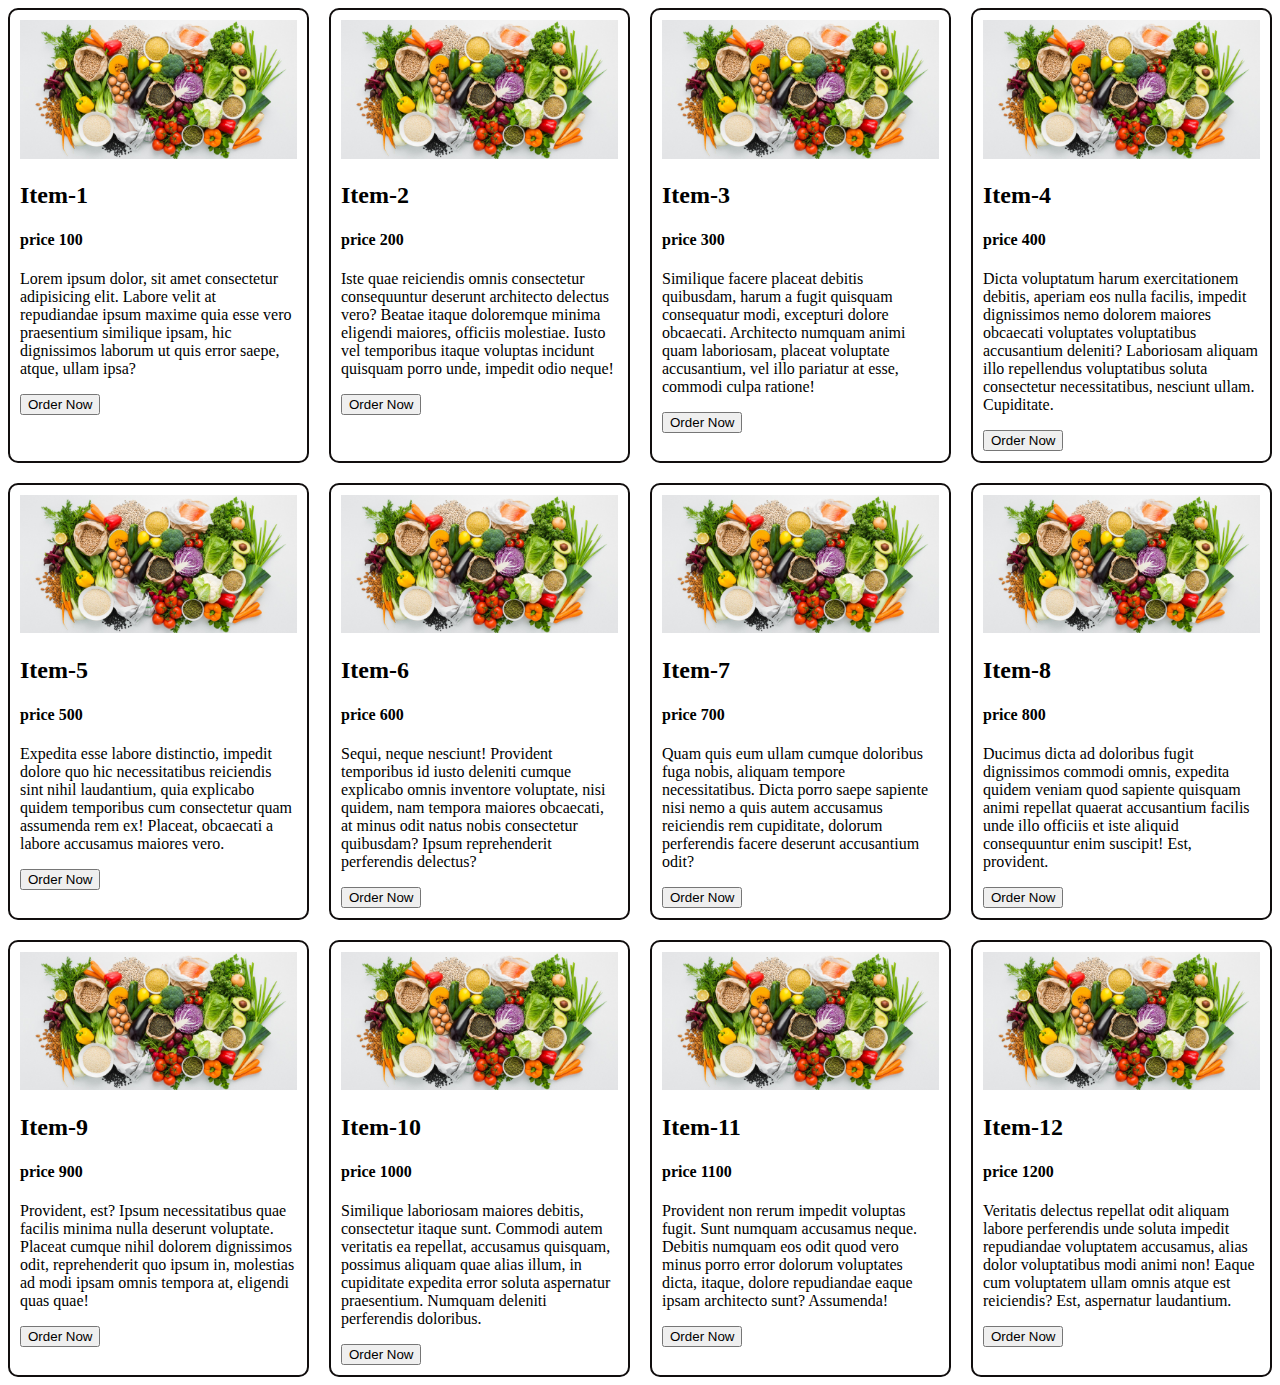
<file: module-8/responsive/index.html>
<!DOCTYPE html>
<html lang="en">
	<head>
		<meta charset="UTF-8" />
		<meta http-equiv="X-UA-Compatible" content="IE=edge" />
		<meta name="viewport" content="width=device-width, initial-scale=1.0" />
		<title>Responsive</title>
		<link rel="stylesheet" href="style.css" />
	</head>
	<body>
		<div class="container">
			<div class="food">
				<img src="images/1561589281326.jpg" alt="" />
				<h2>Item-1</h2>
				<h4>price 100</h4>
				<p>
					Lorem ipsum dolor, sit amet consectetur adipisicing elit. Labore velit
					at repudiandae ipsum maxime quia esse vero praesentium similique
					ipsam, hic dignissimos laborum ut quis error saepe, atque, ullam ipsa?
				</p>
				<button>Order Now</button>
			</div>
			<div class="food">
				<img src="images/1561589281326.jpg" alt="" />
				<h2>Item-2</h2>
				<h4>price 200</h4>
				<p>
					Iste quae reiciendis omnis consectetur consequuntur deserunt
					architecto delectus vero? Beatae itaque doloremque minima eligendi
					maiores, officiis molestiae. Iusto vel temporibus itaque voluptas
					incidunt quisquam porro unde, impedit odio neque!
				</p>
				<button>Order Now</button>
			</div>
			<div class="food">
				<img src="images/1561589281326.jpg" alt="" />
				<h2>Item-3</h2>
				<h4>price 300</h4>
				<p>
					Similique facere placeat debitis quibusdam, harum a fugit quisquam
					consequatur modi, excepturi dolore obcaecati. Architecto numquam animi
					quam laboriosam, placeat voluptate accusantium, vel illo pariatur at
					esse, commodi culpa ratione!
				</p>
				<button>Order Now</button>
			</div>
			<div class="food">
				<img src="images/1561589281326.jpg" alt="" />
				<h2>Item-4</h2>
				<h4>price 400</h4>
				<p>
					Dicta voluptatum harum exercitationem debitis, aperiam eos nulla
					facilis, impedit dignissimos nemo dolorem maiores obcaecati voluptates
					voluptatibus accusantium deleniti? Laboriosam aliquam illo repellendus
					voluptatibus soluta consectetur necessitatibus, nesciunt ullam.
					Cupiditate.
				</p>
				<button>Order Now</button>
			</div>
			<div class="food">
				<img src="images/1561589281326.jpg" alt="" />
				<h2>Item-5</h2>
				<h4>price 500</h4>
				<p>
					Expedita esse labore distinctio, impedit dolore quo hic necessitatibus
					reiciendis sint nihil laudantium, quia explicabo quidem temporibus cum
					consectetur quam assumenda rem ex! Placeat, obcaecati a labore
					accusamus maiores vero.
				</p>
				<button>Order Now</button>
			</div>
			<div class="food">
				<img src="images/1561589281326.jpg" alt="" />
				<h2>Item-6</h2>
				<h4>price 600</h4>
				<p>
					Sequi, neque nesciunt! Provident temporibus id iusto deleniti cumque
					explicabo omnis inventore voluptate, nisi quidem, nam tempora maiores
					obcaecati, at minus odit natus nobis consectetur quibusdam? Ipsum
					reprehenderit perferendis delectus?
				</p>
				<button>Order Now</button>
			</div>
			<div class="food">
				<img src="images/1561589281326.jpg" alt="" />
				<h2>Item-7</h2>
				<h4>price 700</h4>
				<p>
					Quam quis eum ullam cumque doloribus fuga nobis, aliquam tempore
					necessitatibus. Dicta porro saepe sapiente nisi nemo a quis autem
					accusamus reiciendis rem cupiditate, dolorum perferendis facere
					deserunt accusantium odit?
				</p>
				<button>Order Now</button>
			</div>
			<div class="food">
				<img src="images/1561589281326.jpg" alt="" />
				<h2>Item-8</h2>
				<h4>price 800</h4>
				<p>
					Ducimus dicta ad doloribus fugit dignissimos commodi omnis, expedita
					quidem veniam quod sapiente quisquam animi repellat quaerat
					accusantium facilis unde illo officiis et iste aliquid consequuntur
					enim suscipit! Est, provident.
				</p>
				<button>Order Now</button>
			</div>
			<div class="food">
				<img src="images/1561589281326.jpg" alt="" />
				<h2>Item-9</h2>
				<h4>price 900</h4>
				<p>
					Provident, est? Ipsum necessitatibus quae facilis minima nulla
					deserunt voluptate. Placeat cumque nihil dolorem dignissimos odit,
					reprehenderit quo ipsum in, molestias ad modi ipsam omnis tempora at,
					eligendi quas quae!
				</p>
				<button>Order Now</button>
			</div>
			<div class="food">
				<img src="images/1561589281326.jpg" alt="" />
				<h2>Item-10</h2>
				<h4>price 1000</h4>
				<p>
					Similique laboriosam maiores debitis, consectetur itaque sunt. Commodi
					autem veritatis ea repellat, accusamus quisquam, possimus aliquam quae
					alias illum, in cupiditate expedita error soluta aspernatur
					praesentium. Numquam deleniti perferendis doloribus.
				</p>
				<button>Order Now</button>
			</div>
			<div class="food">
				<img src="images/1561589281326.jpg" alt="" />
				<h2>Item-11</h2>
				<h4>price 1100</h4>
				<p>
					Provident non rerum impedit voluptas fugit. Sunt numquam accusamus
					neque. Debitis numquam eos odit quod vero minus porro error dolorum
					voluptates dicta, itaque, dolore repudiandae eaque ipsam architecto
					sunt? Assumenda!
				</p>
				<button>Order Now</button>
			</div>
			<div class="food">
				<img src="images/1561589281326.jpg" alt="" />
				<h2>Item-12</h2>
				<h4>price 1200</h4>
				<p>
					Veritatis delectus repellat odit aliquam labore perferendis unde
					soluta impedit repudiandae voluptatem accusamus, alias dolor
					voluptatibus modi animi non! Eaque cum voluptatem ullam omnis atque
					est reiciendis? Est, aspernatur laudantium.
				</p>
				<button>Order Now</button>
			</div>
		</div>
	</body>
</html>
</file>
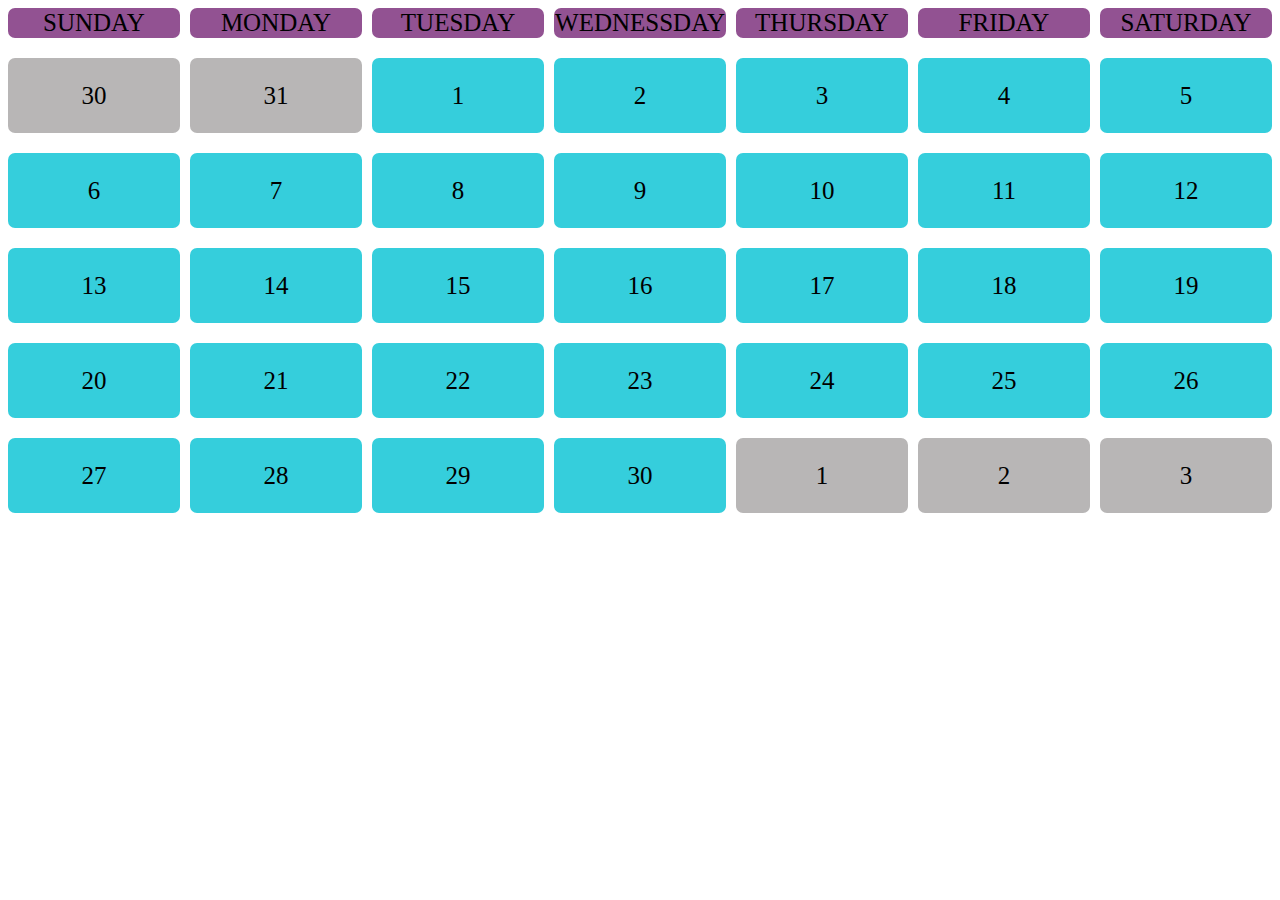
<file: module-8/calendar/calendar.html>
<!DOCTYPE html>
<html lang="en">
	<head>
		<meta charset="UTF-8" />
		<meta http-equiv="X-UA-Compatible" content="IE=edge" />
		<meta name="viewport" content="width=device-width, initial-scale=1.0" />
		<title>Calendar</title>
		<link rel="stylesheet" href="style.css" />
	</head>
	<body>
		<div class="calendar">
			<div class="day">SUNDAY</div>
			<div class="day">MONDAY</div>
			<div class="day">TUESDAY</div>
			<div class="day">WEDNESSDAY</div>
			<div class="day">THURSDAY</div>
			<div class="day">FRIDAY</div>
			<div class="day">SATURDAY</div>
			<div class="date other-month">30</div>
			<div class="date other-month">31</div>
			<div class="date">1</div>
			<div class="date">2</div>
			<div class="date">3</div>
			<div class="date">4</div>
			<div class="date">5</div>
			<div class="date">6</div>
			<div class="date">7</div>
			<div class="date">8</div>
			<div class="date">9</div>
			<div class="date">10</div>
			<div class="date">11</div>
			<div class="date">12</div>
			<div class="date">13</div>
			<div class="date">14</div>
			<div class="date">15</div>
			<div class="date">16</div>
			<div class="date">17</div>
			<div class="date">18</div>
			<div class="date">19</div>
			<div class="date">20</div>
			<div class="date">21</div>
			<div class="date">22</div>
			<div class="date">23</div>
			<div class="date">24</div>
			<div class="date">25</div>
			<div class="date">26</div>
			<div class="date">27</div>
			<div class="date">28</div>
			<div class="date">29</div>
			<div class="date">30</div>
			<div class="date other-month">1</div>
			<div class="date other-month">2</div>
			<div class="date other-month">3</div>
		</div>
	</body>
</html>
</file>
<file: module-8/responsive/style.css>
.container {
	display: grid;
	grid-template-columns: repeat(4, 1fr);
	gap: 20px;
}
.food {
	border: 2px solid #110e0e;
	padding: 10px;
	border-radius: 10px;
	-webkit-border-radius: 10px;
	-moz-border-radius: 10px;
	-ms-border-radius: 10px;
	-o-border-radius: 10px;
}
.food img {
	width: 100%;
}

/* smaller-device */

@media screen and (max-width: 576px) {
	.container {
		grid-template-columns: repeat(1, 1fr);
	}
}

/* medium-device */

@media screen and (min-width: 477px) and (max-width: 992px) {
	.container {
		grid-template-columns: repeat(2, 1fr);
	}
}
</file>
<file: module-8/calendar/style.css>
.calendar {
	display: grid;
	grid-template-columns: repeat(7, 1fr);
	grid-template-rows: 30px repeat(5, 75px);
	row-gap: 20px;
	column-gap: 10px;
}
.date,
.day {
	background-color: #35cedc;
	font-size: 25px;
	display: flex;
	justify-content: center;
	align-items: center;
	border-radius: 7px;
	-webkit-border-radius: 7px;
	-moz-border-radius: 7px;
	-ms-border-radius: 7px;
	-o-border-radius: 7px;
}
.day {
	background-color: #925292;
}
.other-month {
	background-color: #b8b6b6;
}
</file>
